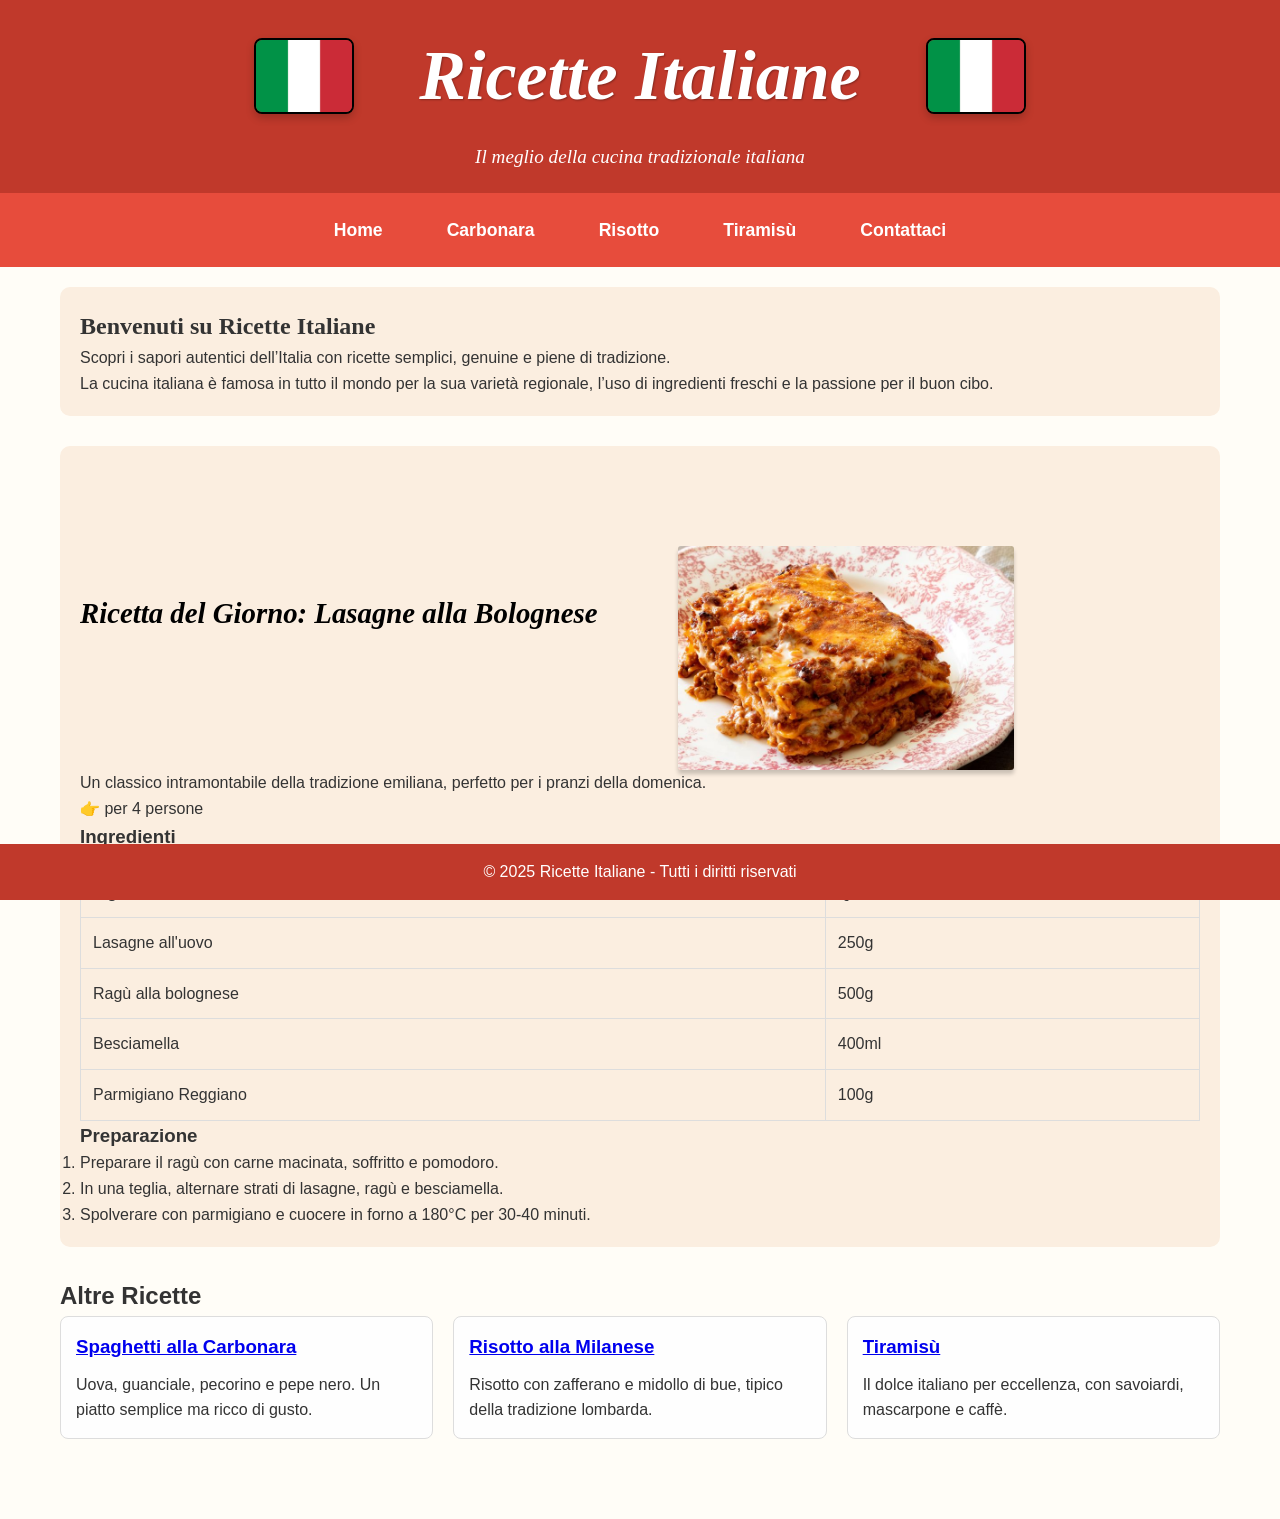
<file: index.html>
<!DOCTYPE html>
<html lang="it">
<head>
    <meta charset="UTF-8">
    <meta name="viewport" content="width=device-width, initial-scale=1.0">
    <title>Ricette Italiane</title>
    <link rel="stylesheet" href="/css/style.css">
    <link rel="icon" href="img/bandiera-italiana.png" type="image/png">
</head>
<body>
    <header class="header">
        <div class="title-wrapper">
            <img src="img/bandiera-italiana.png" alt="Bandiera Italiana" class="flag">
            <h1 class="title">Ricette Italiane</h1>
            <img src="img/bandiera-italiana.png" alt="Bandiera Italiana" class="flag">
        </div>
        <p>Il meglio della cucina tradizionale italiana</p>
    </header>

    <input type="checkbox" id="menu-toggle" class="menu-toggle">
    <label for="menu-toggle" class="hamburger">&#9776;</label>

    <nav class="main-nav">
    <a href="index.html">Home</a>
    <a href="carbonara.html">Carbonara</a>
    <a href="risotto.html">Risotto</a>
    <a href="tiramisu.html">Tiramisù</a>
    <a href="contatti.html">Contattaci</a>
    </nav>


    <div class="container">
        <section class="intro-box">
        <h2 class="h2-index">Benvenuti su Ricette Italiane</h2>
        <p>Scopri i sapori autentici dell’Italia con ricette semplici, genuine e piene di tradizione.</p>
        <p>La cucina italiana è famosa in tutto il mondo per la sua varietà regionale, l’uso di ingredienti freschi e la passione per il buon cibo.</p>
        </section>
        <section class="featured-recipe">
        <div class="recipe-header">
            <h2>Ricetta del Giorno: Lasagne alla Bolognese</h2>
            <img src="img/pasticcio.jpg" alt="Pasticcio" class="recipe-image">
        </div>
            <p>Un classico intramontabile della tradizione emiliana, perfetto per i pranzi della domenica.</p>
            <p>👉 per 4 persone</p>
            <h3>Ingredienti</h3>
            <table>
                <tr>
                    <th>Ingrediente</th>
                    <th>Quantità</th>
                </tr>
                <tr>
                    <td>Lasagne all'uovo</td>
                    <td>250g</td>
                </tr>
                <tr>
                    <td>Ragù alla bolognese</td>
                    <td>500g</td>
                </tr>
                <tr>
                    <td>Besciamella</td>
                    <td>400ml</td>
                </tr>
                <tr>
                    <td>Parmigiano Reggiano</td>
                    <td>100g</td>
                </tr>
            </table>

            <h3>Preparazione</h3>
            <ol>
                <li>Preparare il ragù con carne macinata, soffritto e pomodoro.</li>
                <li>In una teglia, alternare strati di lasagne, ragù e besciamella.</li>
                <li>Spolverare con parmigiano e cuocere in forno a 180°C per 30-40 minuti.</li>
            </ol>
        </section>

        <section>
            <h2>Altre Ricette</h2>
            <div class="recipe-list">
                <div class="recipe-card">
                    <h3><a href="carbonara.html">Spaghetti alla Carbonara</a></h3>
                    <p>Uova, guanciale, pecorino e pepe nero. Un piatto semplice ma ricco di gusto.</p>
                </div>
                <div class="recipe-card">
                    <h3><a href="risotto.html">Risotto alla Milanese</a></h3>
                    <p>Risotto con zafferano e midollo di bue, tipico della tradizione lombarda.</p>
                </div>
                <div class="recipe-card">
                    <h3><a href="tiramisu.html">Tiramisù</a></h3>
                    <p>Il dolce italiano per eccellenza, con savoiardi, mascarpone e caffè.</p>
                </div>
            </div>
        </section>
    </div>

    <footer>
        <p>&copy; 2025 Ricette Italiane - Tutti i diritti riservati</p>
    </footer>
</body>
</html>
</file>
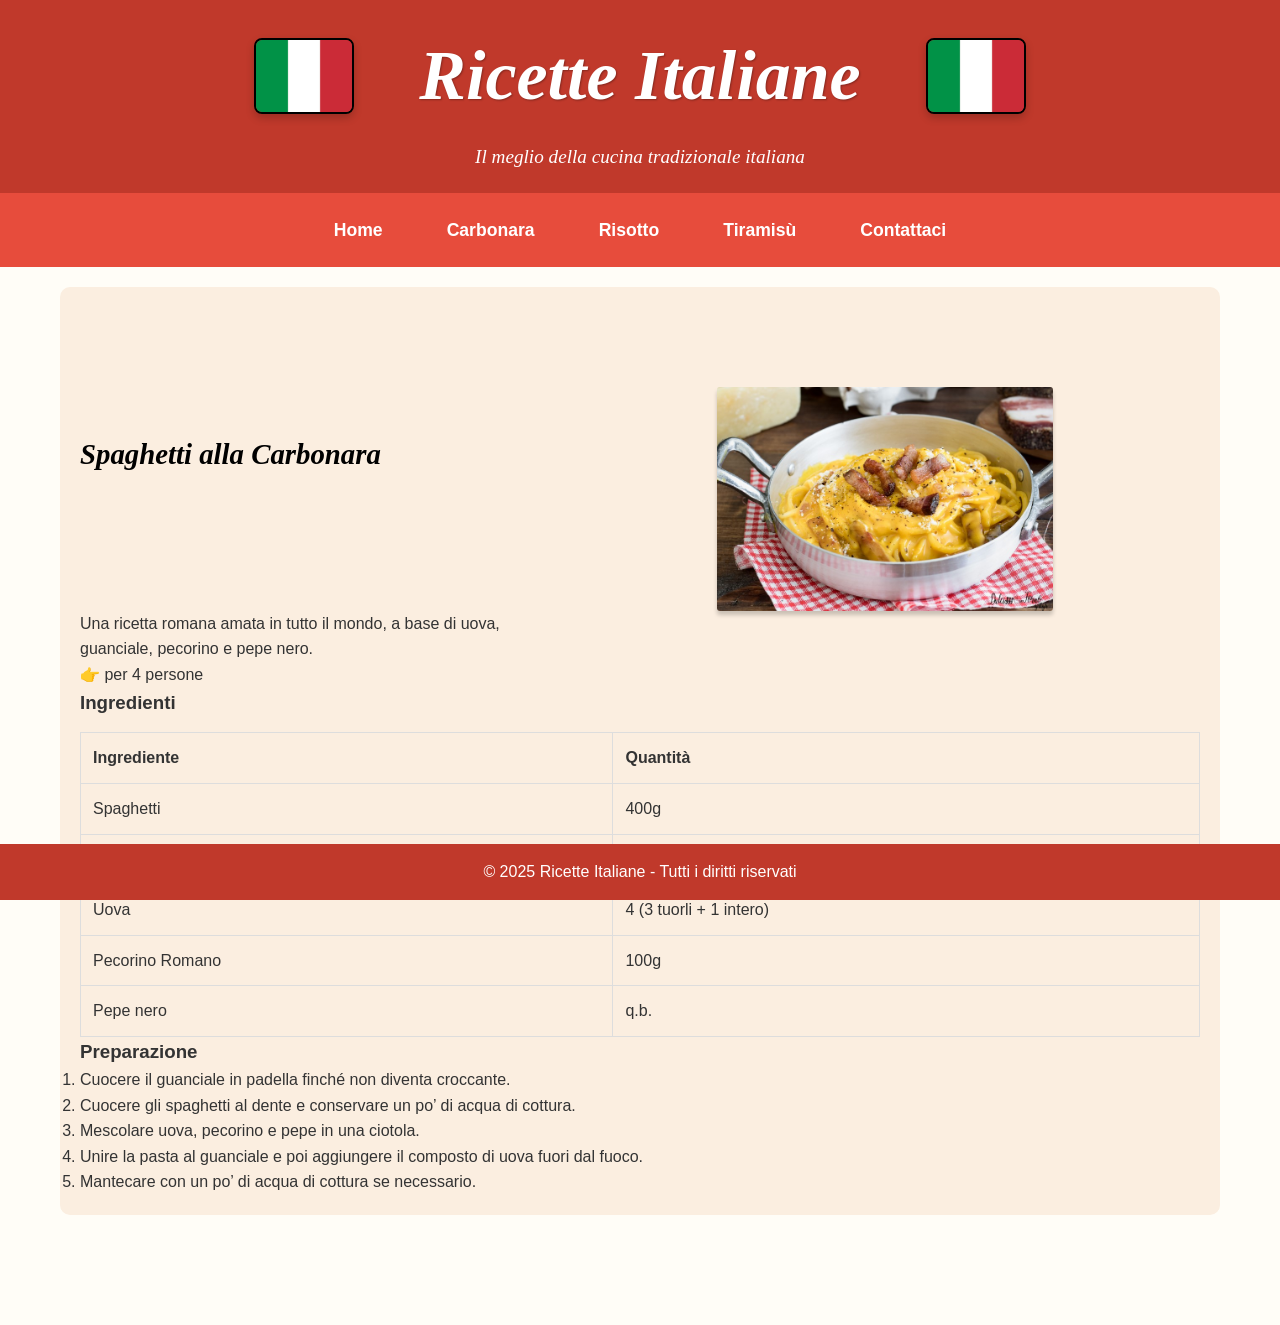
<file: carbonara.html>
<!DOCTYPE html>
<html lang="it">
<head>
    <meta charset="UTF-8">
    <meta name="viewport" content="width=device-width, initial-scale=1.0">
    <title>Spaghetti alla Carbonara</title>
    <link rel="stylesheet" href="/css/style.css">
    <link rel="icon" href="img/bandiera-italiana.png" type="image/png">
</head>
<body>
    <header class="header">
        <div class="title-wrapper">
            <img src="img/bandiera-italiana.png" alt="Bandiera Italiana" class="flag">
            <h1 class="title">Ricette Italiane</h1>
            <img src="img/bandiera-italiana.png" alt="Bandiera Italiana" class="flag">
        </div>
        <p>Il meglio della cucina tradizionale italiana</p>
    </header>

    <input type="checkbox" id="menu-toggle" class="menu-toggle">
    <label for="menu-toggle" class="hamburger">&#9776;</label>

    <nav class="main-nav">
    <a href="index.html">Home</a>
    <a href="carbonara.html">Carbonara</a>
    <a href="risotto.html">Risotto</a>
    <a href="tiramisu.html">Tiramisù</a>
    <a href="contatti.html">Contattaci</a>
    </nav>

    <div class="container">
        <section class="featured-recipe">
            <div class="recipe-header">
                <h2>Spaghetti alla Carbonara</h2>
                <img src="img/carbonara.jpg" alt="Pasticcio" class="recipe-image-menu">
            </div>
            <p>Una ricetta romana amata in tutto il mondo, a base di uova, </p>
            <p>guanciale, pecorino e pepe nero.</p>
            <p>👉 per 4 persone</p>
            <h3>Ingredienti</h3>
            <table>
                <tr><th>Ingrediente</th><th>Quantità</th></tr>
                <tr><td>Spaghetti</td><td>400g</td></tr>
                <tr><td>Guanciale</td><td>150g</td></tr>
                <tr><td>Uova</td><td>4 (3 tuorli + 1 intero)</td></tr>
                <tr><td>Pecorino Romano</td><td>100g</td></tr>
                <tr><td>Pepe nero</td><td>q.b.</td></tr>
            </table>

            <h3>Preparazione</h3>
            <ol>
                <li>Cuocere il guanciale in padella finché non diventa croccante.</li>
                <li>Cuocere gli spaghetti al dente e conservare un po’ di acqua di cottura.</li>
                <li>Mescolare uova, pecorino e pepe in una ciotola.</li>
                <li>Unire la pasta al guanciale e poi aggiungere il composto di uova fuori dal fuoco.</li>
                <li>Mantecare con un po’ di acqua di cottura se necessario.</li>
            </ol>
        </section>
    </div>

    <footer>
        <p>&copy; 2025 Ricette Italiane - Tutti i diritti riservati</p>
    </footer>
</body>
</html>
</file>
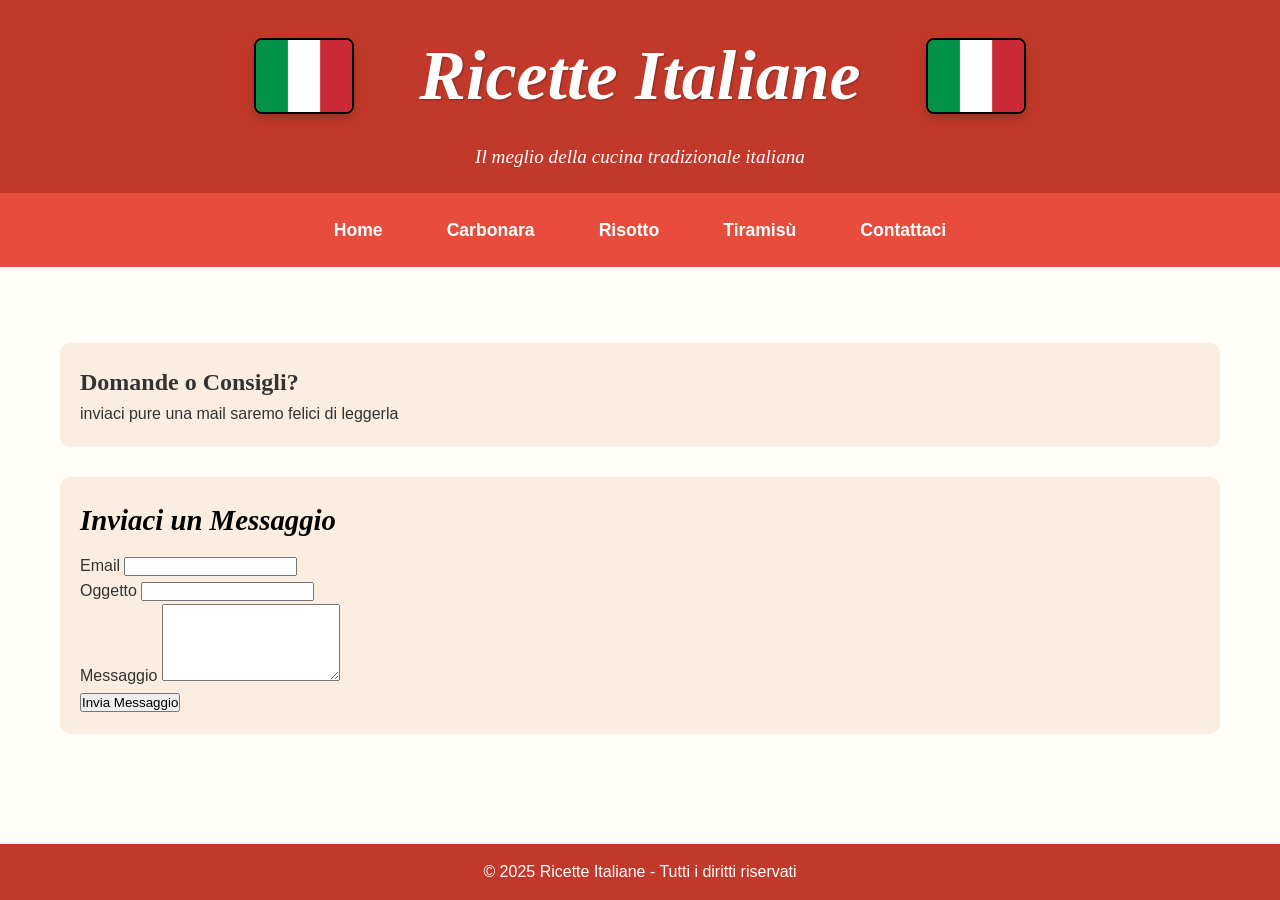
<file: contatti.html>
<!DOCTYPE html>
<html lang="it">
<head>
    <meta charset="UTF-8">
    <meta name="viewport" content="width=device-width, initial-scale=1.0">
    <title>Tiramisù</title>
    <link rel="stylesheet" href="/css/style.css">
    <link rel="icon" href="img/bandiera-italiana.png" type="image/png">
</head>

<body>
    <header class="header">
        <div class="title-wrapper">
            <img src="img/bandiera-italiana.png" alt="Bandiera Italiana" class="flag">
            <h1 class="title">Ricette Italiane</h1>
            <img src="img/bandiera-italiana.png" alt="Bandiera Italiana" class="flag">
        </div>
        <p>Il meglio della cucina tradizionale italiana</p>
    </header>

    <input type="checkbox" id="menu-toggle" class="menu-toggle">
    <label for="menu-toggle" class="hamburger">&#9776;</label>

    <nav class="main-nav">
    <a href="index.html">Home</a>
    <a href="carbonara.html">Carbonara</a>
    <a href="risotto.html">Risotto</a>
    <a href="tiramisu.html">Tiramisù</a>
    <a href="contatti.html">Contattaci</a>
    </nav>

    <div class="container">
        <section class="intro-box">
        <h2 class="h2-index">Domande o Consigli?</h2>
        <p>inviaci pure una mail saremo felici di leggerla</p>
        </section>

        <section class="featured-recipe">
        <div class="recipe-header">
            <div class="contact-container">
            <div class="contact-form">
                <h2>Inviaci un Messaggio</h2>
                <form action="https://formspree.io/f/mkgqkqda" method="post" >
                    <div class="form-group">
                        <label for="email">Email</label>
                        <input type="email" id="email" name="email" required>
                    </div>
                    <div class="form-group">
                        <label for="subject">Oggetto</label>
                        <input type="text" id="subject" name="subject" required>
                    </div>
                    <div class="form-group">
                        <label for="message">Messaggio</label>
                        <textarea id="message" name="message" rows="5" required></textarea>
                    </div>
                    <button type="submit" class="btn">Invia Messaggio</button>
                </form>
            </div>
        </div>
        </div>
        </section>

    </div>


    <footer>
        <p>&copy; 2025 Ricette Italiane - Tutti i diritti riservati</p>
    </footer>
</body>
</html>
</file>
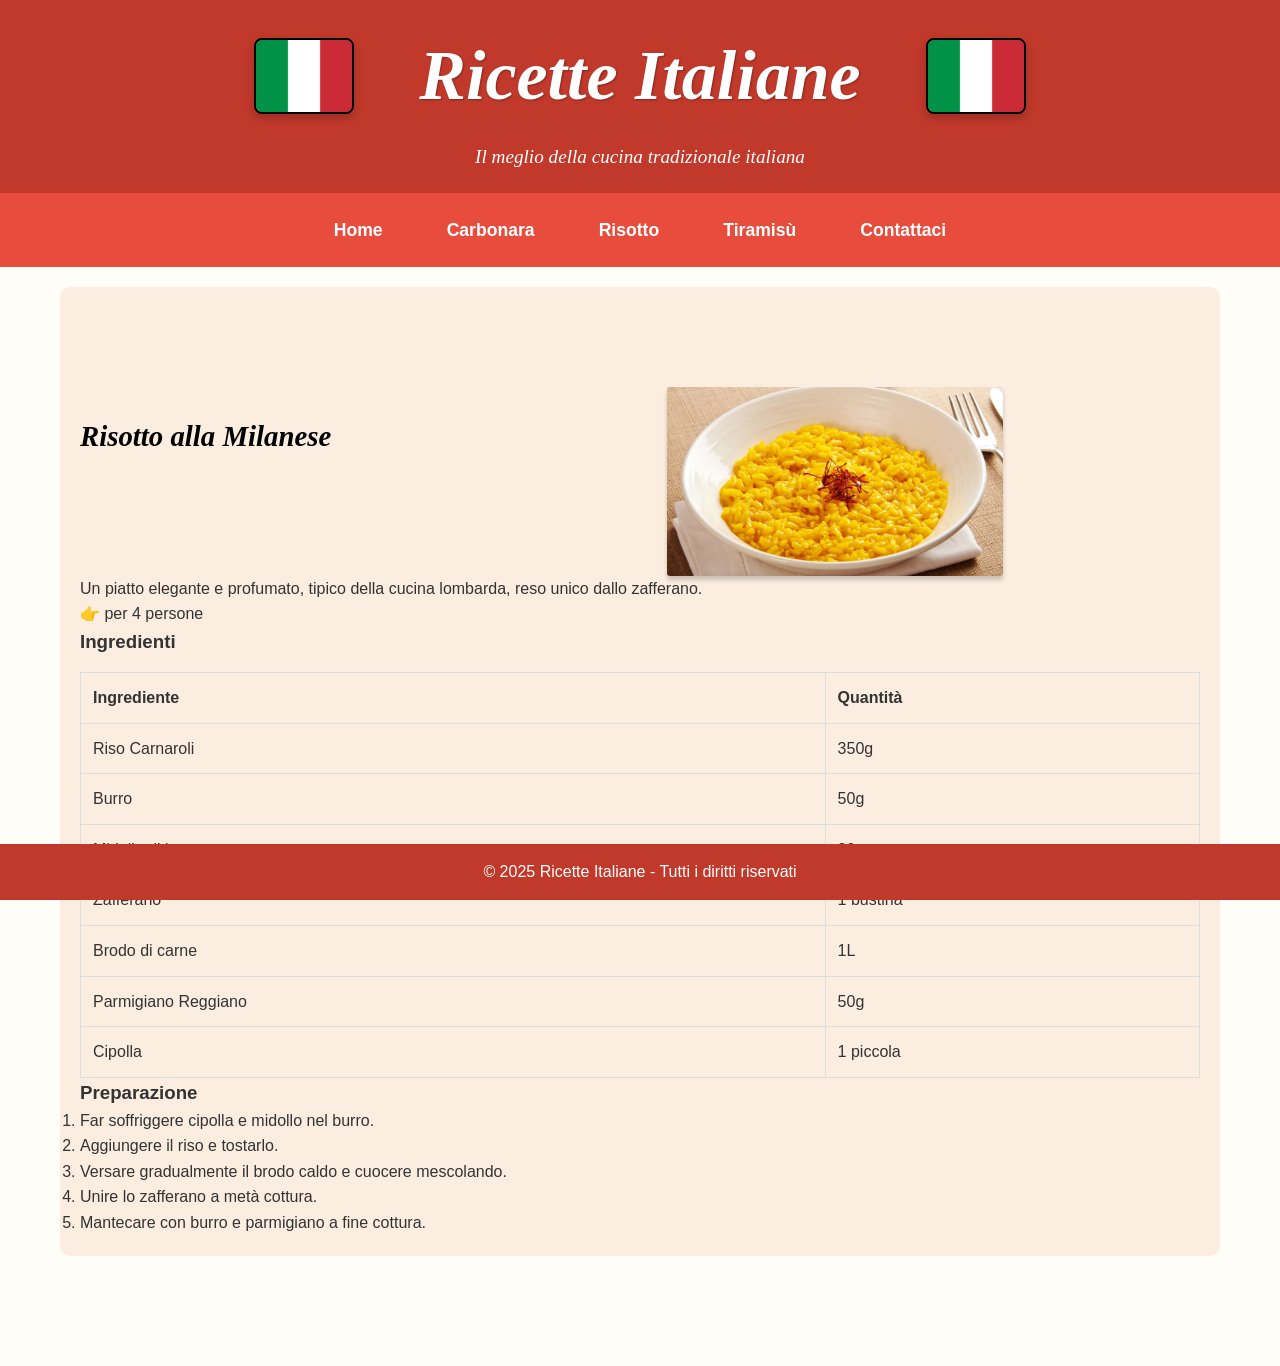
<file: risotto.html>
<!DOCTYPE html>
<html lang="it">
<head>
    <meta charset="UTF-8">
    <meta name="viewport" content="width=device-width, initial-scale=1.0">
    <title>Risotto alla Milanese</title>
    <link rel="stylesheet" href="/css/style.css">
    <link rel="icon" href="img/bandiera-italiana.png" type="image/png">
</head>
<body>
    <header class="header">
        <div class="title-wrapper">
            <img src="img/bandiera-italiana.png" alt="Bandiera Italiana" class="flag">
            <h1 class="title">Ricette Italiane</h1>
            <img src="img/bandiera-italiana.png" alt="Bandiera Italiana" class="flag">
        </div>
        <p>Il meglio della cucina tradizionale italiana</p>
    </header>

    <input type="checkbox" id="menu-toggle" class="menu-toggle">
    <label for="menu-toggle" class="hamburger">&#9776;</label>

    <nav class="main-nav">
    <a href="index.html">Home</a>
    <a href="carbonara.html">Carbonara</a>
    <a href="risotto.html">Risotto</a>
    <a href="tiramisu.html">Tiramisù</a>
    <a href="contatti.html">Contattaci</a>
    </nav>

    <div class="container">
        <section class="featured-recipe">
            <div class="recipe-header">
                <h2>Risotto alla Milanese</h2>
                <img src="img/riso-zafferano.webp" alt="Pasticcio" class="recipe-image-menu">
            </div>
            <p>Un piatto elegante e profumato, tipico della cucina lombarda, reso unico dallo zafferano.</p>
            <p>👉 per 4 persone</p>
            <h3>Ingredienti</h3>
            <table>
                <tr><th>Ingrediente</th><th>Quantità</th></tr>
                <tr><td>Riso Carnaroli</td><td>350g</td></tr>
                <tr><td>Burro</td><td>50g</td></tr>
                <tr><td>Midollo di bue</td><td>30g</td></tr>
                <tr><td>Zafferano</td><td>1 bustina</td></tr>
                <tr><td>Brodo di carne</td><td>1L</td></tr>
                <tr><td>Parmigiano Reggiano</td><td>50g</td></tr>
                <tr><td>Cipolla</td><td>1 piccola</td></tr>
            </table>

            <h3>Preparazione</h3>
            <ol>
                <li>Far soffriggere cipolla e midollo nel burro.</li>
                <li>Aggiungere il riso e tostarlo.</li>
                <li>Versare gradualmente il brodo caldo e cuocere mescolando.</li>
                <li>Unire lo zafferano a metà cottura.</li>
                <li>Mantecare con burro e parmigiano a fine cottura.</li>
            </ol>
        </section>
    </div>

    <footer>
        <p>&copy; 2025 Ricette Italiane - Tutti i diritti riservati</p>
    </footer>
</body>
</html>
</file>
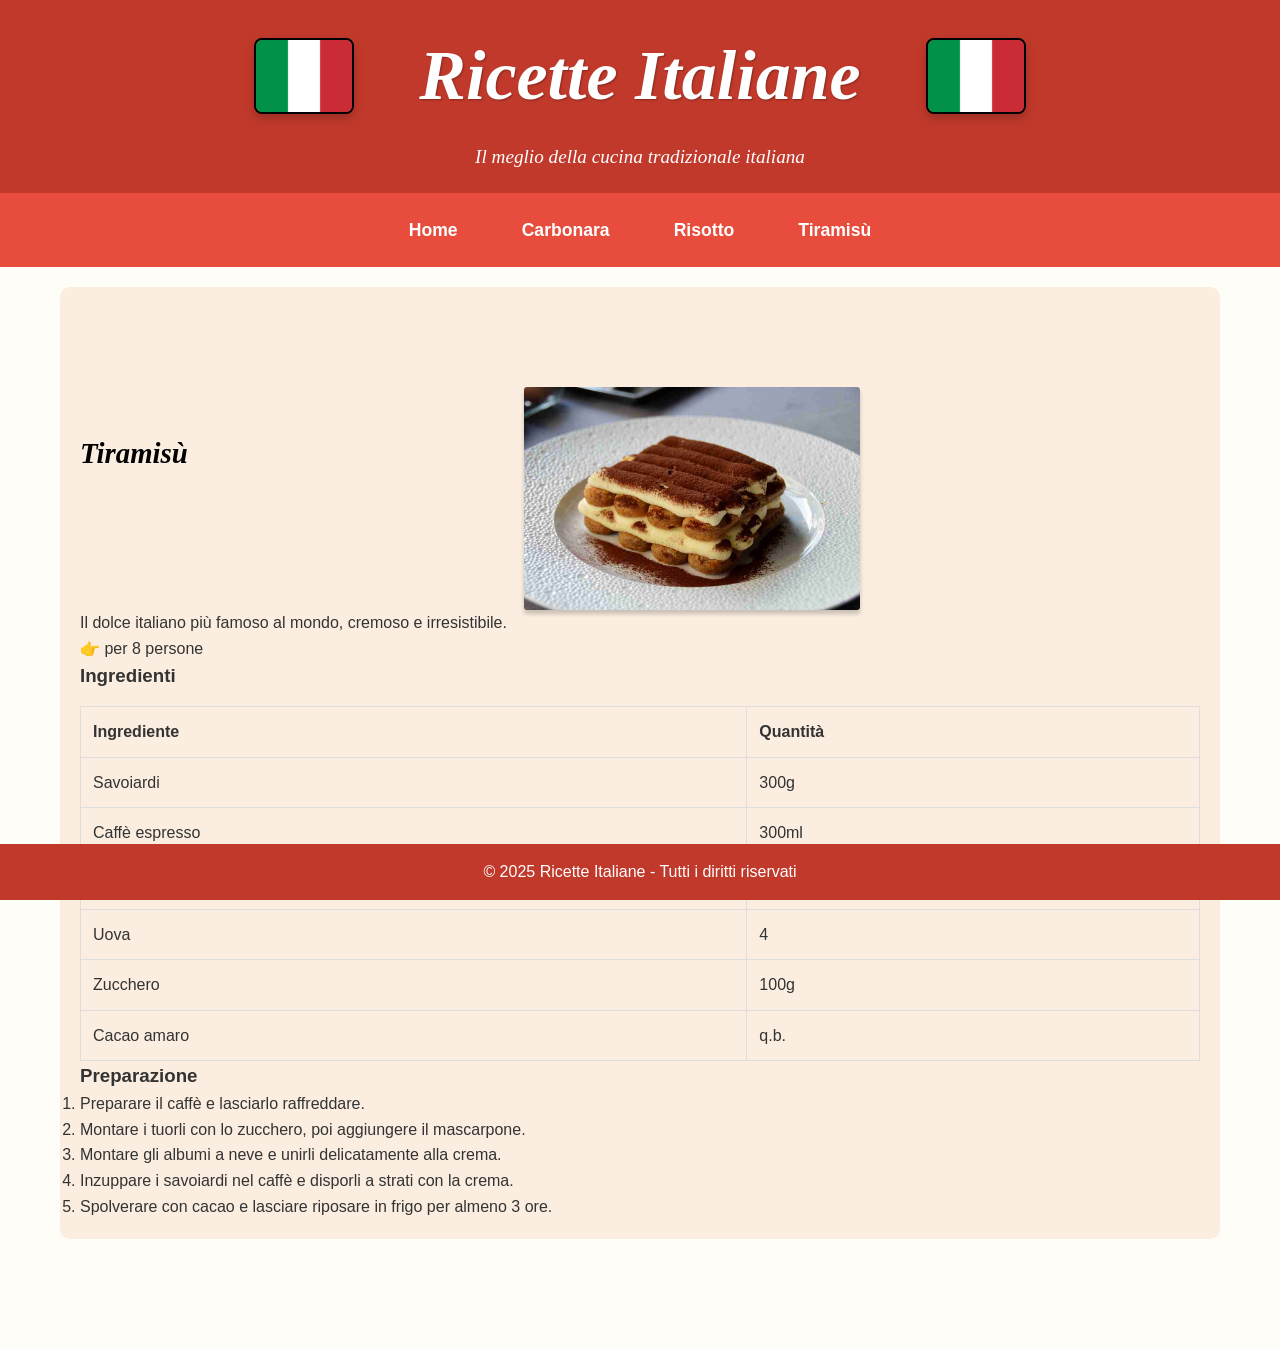
<file: tiramisu.html>
<!DOCTYPE html>
<html lang="it">
<head>
    <meta charset="UTF-8">
    <meta name="viewport" content="width=device-width, initial-scale=1.0">
    <title>Tiramisù</title>
    <link rel="stylesheet" href="/css/style.css">
    <link rel="icon" href="img/bandiera-italiana.png" type="image/png">
</head>
<body>
    <header class="header">
        <div class="title-wrapper">
            <img src="img/bandiera-italiana.png" alt="Bandiera Italiana" class="flag">
            <h1 class="title">Ricette Italiane</h1>
            <img src="img/bandiera-italiana.png" alt="Bandiera Italiana" class="flag">
        </div>
        <p>Il meglio della cucina tradizionale italiana</p>
    </header>

    <input type="checkbox" id="menu-toggle" class="menu-toggle">
    <label for="menu-toggle" class="hamburger">&#9776;</label>

    <nav class="main-nav">
    <a href="index.html">Home</a>
    <a href="carbonara.html">Carbonara</a>
    <a href="risotto.html">Risotto</a>
    <a href="tiramisu.html">Tiramisù</a>
    </nav>

    <div class="container">
        <section class="featured-recipe">
            <div class="recipe-header">
                <h2>Tiramisù</h2>
                <img src="img/tiramisu.jpg" alt="Pasticcio" class="recipe-image-menu">
            </div>
            <p>Il dolce italiano più famoso al mondo, cremoso e irresistibile.</p>
            <p>👉 per 8 persone</p>
            <h3>Ingredienti</h3>
            <table>
                <tr><th>Ingrediente</th><th>Quantità</th></tr>
                <tr><td>Savoiardi</td><td>300g</td></tr>
                <tr><td>Caffè espresso</td><td>300ml</td></tr>
                <tr><td>Mascarpone</td><td>500g</td></tr>
                <tr><td>Uova</td><td>4</td></tr>
                <tr><td>Zucchero</td><td>100g</td></tr>
                <tr><td>Cacao amaro</td><td>q.b.</td></tr>
            </table>

            <h3>Preparazione</h3>
            <ol>
                <li>Preparare il caffè e lasciarlo raffreddare.</li>
                <li>Montare i tuorli con lo zucchero, poi aggiungere il mascarpone.</li>
                <li>Montare gli albumi a neve e unirli delicatamente alla crema.</li>
                <li>Inzuppare i savoiardi nel caffè e disporli a strati con la crema.</li>
                <li>Spolverare con cacao e lasciare riposare in frigo per almeno 3 ore.</li>
            </ol>
        </section>
    </div>

    <footer>
        <p>&copy; 2025 Ricette Italiane - Tutti i diritti riservati</p>
    </footer>
</body>
</html>
</file>
<file: css/style.css>
* {
    margin: 0;
    padding: 0;
    box-sizing: border-box;
}

html, body {
    height: 100%;
}


body {
    font-family: 'Segoe UI', sans-serif;
    background-color: #fffdf7;
    color: #333;
    line-height: 1.6;
    display: flex;
    flex-direction: column;

}

.header {
    font-style: italic;
    font-family: 'Georgia', serif;
    font-size: 1.2rem;
    color: #ffffff;
    line-height: 1.6;
}

.menu-toggle {
    display: none;
}

.hamburger {
    display: none;
    font-size: 2em;
    cursor: pointer;
    padding: 10px;
}


.main-nav {
    display: flex;
    gap: 40px; /* Maggiore spazio tra le voci */
    justify-content: center;
    background-color: #e74c3c; /* Sfondo rosso */
    padding: 15px 0;
}

.main-nav a {
    text-decoration: none;
    color: #ffffff;
    font-weight: bold;
    font-size: 1.1rem;
    padding: 8px 12px;
    transition: background-color 0.3s, color 0.3s;
}

.main-nav a:hover {
    background-color: #ffffff;
    color: #e74c3c;
    border-radius: 5px;
}



@media (max-width: 768px) {
    .hamburger {
        display: block;
        text-align: right;
        background-color: #e74c3c;
        padding: 10px 20px;
    }

    .main-nav {
        display: none;
        flex-direction: column;
        text-align: center;
        background-color: #e74c3c;
    }

    .main-nav a {
        padding: 10px 0;
        border-top: 1px solid #e74c3c;
    }

    .menu-toggle:checked + .hamburger + .main-nav {
        display: flex;
    }
}

.h2-index{
    font-family: 'Georgia', serif;
}

.title-wrapper {
    display: flex;
    justify-content: center;
    align-items: center;
    gap: 15px;
    flex-wrap: wrap;
    margin-bottom: 10px;
}

.title {
    font-size: 70px;
    font-family: 'Georgia', serif;
    color: white;
    text-shadow: 1px 1px 2px rgba(0,0,0,0.3);
    font-style: italic;
}

.flag {
    width: 100px;
    height: auto;
    border: 2px solid black;
    border-radius: 8px;
    box-shadow: 0 4px 8px rgba(0, 0, 0, 0.2);
    transition: transform 0.3s ease, box-shadow 0.3s ease;
    margin-left: 50px;
    margin-right: 50px;
}

.flag:hover {
    transform: scale(1.05);
    box-shadow: 0 8px 16px rgba(0, 0, 0, 0.3);
}

.intro-box {
    background-color: #fbeee0;
    padding: 20px;
    border-radius: 10px;
    margin-bottom: 30px;
}

header {
    background-color: #c0392b;
    color: white;
    padding: 20px;
    text-align: center;
}

.recipe-header {
    display: flex;
    align-items: center;

}

.recipe-header h2 {
    margin: 0;
    font-size: 1.8rem;
    color: #000000;
    font-family: 'Georgia', serif;
    font-style: italic;
}

.recipe-image {
    width: 30%;
    height: auto;
    border-radius: 3px;
    box-shadow: 0 4px 4px rgba(0,0,0,0.2);
    object-fit: cover;
    margin-left: 80px;
    margin-top: 80px;
    transition: transform 0.3s ease, box-shadow 0.3s ease;
}

.recipe-image:hover {
    transform: scale(1.05);
    box-shadow: 0 8px 16px rgba(0, 0, 0, 0.3);
}

.recipe-image-menu{
    width: 30%;
    height: auto;
    border-radius: 3px;
    box-shadow: 0 4px 4px rgba(0,0,0,0.2);
    object-fit: cover;
    margin-left: 30%;
    margin-top: 80px;
    transition: transform 0.3s ease, box-shadow 0.3s ease;
}

.recipe-image-menu:hover{
    transform: scale(1.05);
    box-shadow: 0 8px 16px rgba(0, 0, 0, 0.3);
}

.container {
    padding: 20px;
    padding-bottom: 80px;
    max-width: 1200px;
    margin: auto;
    width: 100%;
}

.featured-recipe {
    background-color: #fbeee0;
    padding: 20px;
    border-radius: 10px;
    margin-bottom: 30px;
}

.featured-recipe h2 {
    margin-bottom: 10px;
}

table {
    width: 100%;
    border-collapse: collapse;
    margin-top: 15px;
}

table, th, td {
    border: 1px solid #ddd;
}

th, td {
    padding: 12px;
    text-align: left;
}

.recipe-list {
    display: flex;
    flex-wrap: wrap;
    gap: 20px;
}

.recipe-card {
    background-color: #fefefe;
    border: 1px solid #ddd;
    border-radius: 8px;
    padding: 15px;
    flex: 1 1 calc(33.333% - 40px);
    min-width: 250px;
}

.recipe-card h3 {
    margin-bottom: 10px;
    color: #c0392b;
}

footer {
    background-color: #c0392b;
    color: white;
    text-align: center;
    padding: 15px;
    width: 100%;
    position: fixed;
    bottom: 0;
    left: 0;
    z-index: 1000;
}

@media (max-width: 768px) {
    .recipe-list {
        flex-direction: column;
    }

    .recipe-card {
        flex: 1 1 100%;
    }
}
</file>
